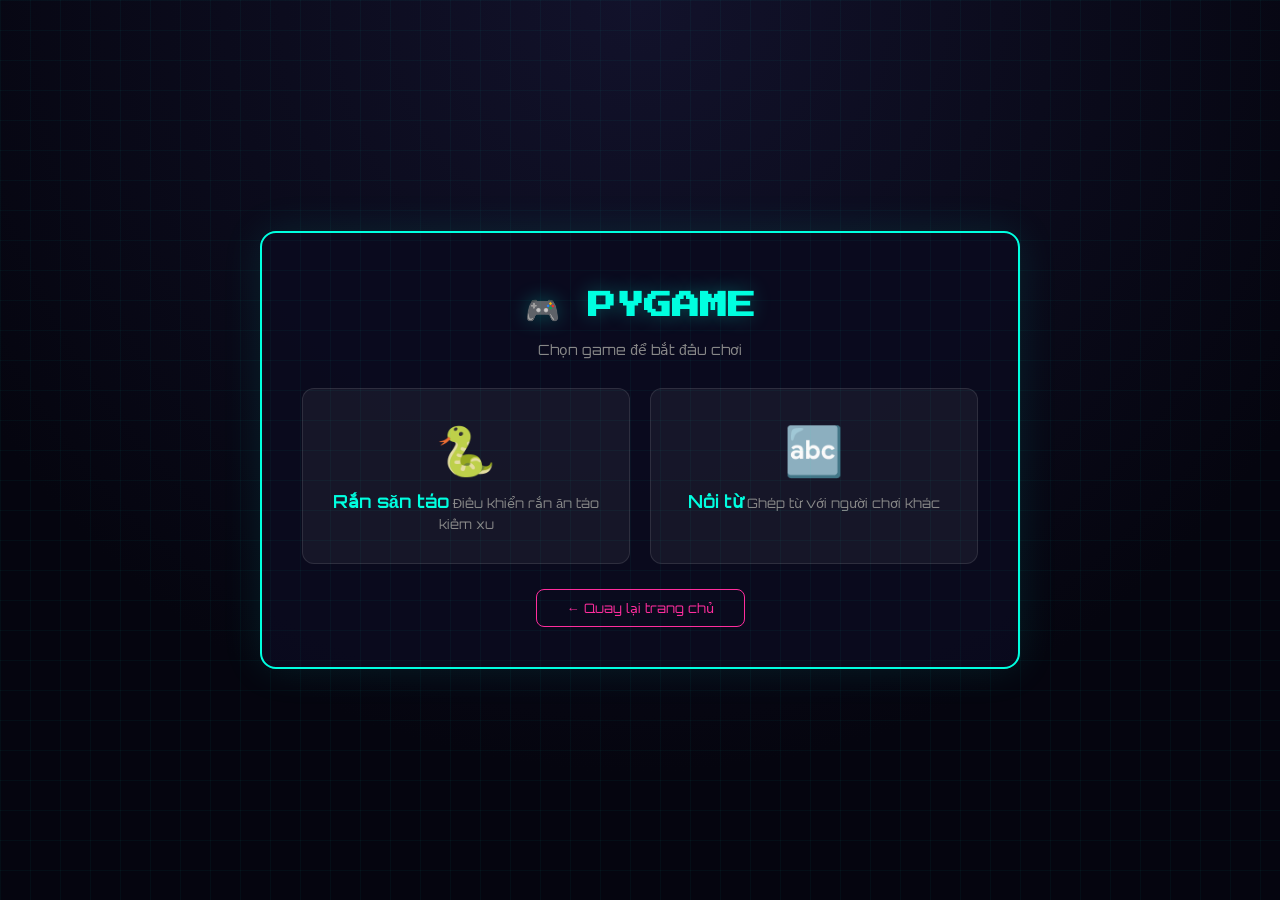
<file: pygame/index.html>
<!DOCTYPE html>
<html lang="vi">
<head>
    <meta charset="UTF-8">
    <meta name="viewport" content="width=device-width, initial-scale=1.0">
    <title>PyGame - Game Online</title>
    <link rel="stylesheet" href="../css/style.css">
    <style>
        body {
            background: radial-gradient(circle at 50% 0%, #12122b 0%, #05050f 70%);
            min-height: 100vh;
            display: flex;
            justify-content: center;
            align-items: center;
            font-family: 'Orbitron', sans-serif;
        }
        .pygame-container {
            max-width: 800px;
            width: 100%;
            padding: 20px;
        }
        .pygame-box {
            background: rgba(11,11,30,0.9);
            border: 2px solid #00ffe0;
            border-radius: 16px;
            padding: 40px;
            text-align: center;
            box-shadow: 0 0 40px rgba(0,255,224,0.1);
        }
        .pygame-title {
            font-family: 'Press Start 2P', cursive;
            font-size: 28px;
            color: #00ffe0;
            text-shadow: 0 0 20px rgba(0,255,224,0.3);
            margin-bottom: 10px;
        }
        .pygame-sub {
            color: #888;
            font-size: 14px;
            margin-bottom: 30px;
        }
        .game-grid {
            display: grid;
            grid-template-columns: 1fr 1fr;
            gap: 20px;
        }
        .game-card {
            background: rgba(255,255,255,0.05);
            border: 1px solid rgba(255,255,255,0.1);
            border-radius: 12px;
            padding: 30px 20px;
            cursor: pointer;
            transition: all 0.3s ease;
            text-decoration: none;
            color: #fff;
        }
        .game-card:hover {
            border-color: #00ffe0;
            transform: translateY(-5px);
            box-shadow: 0 10px 30px rgba(0,255,224,0.1);
        }
        .game-card .icon { font-size: 48px; display: block; margin-bottom: 10px; }
        .game-card .name { font-size: 18px; font-weight: 600; color: #00ffe0; }
        .game-card .desc { font-size: 13px; color: #888; margin-top: 5px; }
        .back-btn {
            display: inline-block;
            margin-top: 25px;
            padding: 10px 30px;
            background: transparent;
            border: 1px solid #ff2d9d;
            color: #ff2d9d;
            border-radius: 8px;
            text-decoration: none;
            transition: all 0.3s;
            font-family: 'Orbitron', sans-serif;
            font-size: 13px;
        }
        .back-btn:hover {
            background: #ff2d9d;
            color: #fff;
        }
        @media (max-width: 600px) {
            .game-grid { grid-template-columns: 1fr; }
            .pygame-box { padding: 20px; }
            .pygame-title { font-size: 20px; }
        }
    </style>
</head>
<body>
    <div class="pygame-container">
        <div class="pygame-box">
            <h1 class="pygame-title">🎮 PYGAME</h1>
            <p class="pygame-sub">Chọn game để bắt đầu chơi</p>
            
            <div class="game-grid">
                <a href="snake.html" class="game-card">
                    <span class="icon">🐍</span>
                    <span class="name">Rắn săn táo</span>
                    <span class="desc">Điều khiển rắn ăn táo kiếm xu</span>
                </a>
                <a href="wordchain.html" class="game-card">
                    <span class="icon">🔤</span>
                    <span class="name">Nối từ</span>
                    <span class="desc">Ghép từ với người chơi khác</span>
                </a>
            </div>
            
            <a href="../" class="back-btn">← Quay lại trang chủ</a>
        </div>
    </div>
</body>
</html>
</file>
<file: css/style.css>
@import url('https://fonts.googleapis.com/css2?family=Press+Start+2P&family=Orbitron:wght@400;600;800&display=swap');

:root {
  --neon-cyan: #00ffe0;
  --neon-pink: #ff2d9d;
  --neon-purple: #b537f2;
  --neon-yellow: #f9f871;
  --bg-dark: #05050f;
  --bg-panel: #0b0b1e;
}

* { box-sizing: border-box; }

body {
  margin: 0;
  min-height: 100vh;
  background: radial-gradient(circle at 50% 0%, #12122b 0%, #05050f 70%);
  font-family: 'Orbitron', sans-serif;
  color: #e6e6ff;
  background-attachment: fixed;
}

body::before {
  content: "";
  position: fixed; inset: 0;
  background-image:
    linear-gradient(rgba(0,255,224,0.04) 1px, transparent 1px),
    linear-gradient(90deg, rgba(0,255,224,0.04) 1px, transparent 1px);
  background-size: 30px 30px;
  pointer-events: none;
  z-index: 0;
}

#app { position: relative; z-index: 1; }

.neon-box {
  background: rgba(11,11,30,0.9);
  border: 2px solid var(--neon-cyan);
  border-radius: 10px;
  box-shadow: 0 0 10px var(--neon-cyan), 0 0 30px rgba(0,255,224,0.25), inset 0 0 15px rgba(0,255,224,0.08);
  padding: 24px;
}

.neon-title {
  font-family: 'Press Start 2P', cursive;
  font-size: 16px;
  text-align: center;
  color: var(--neon-cyan);
  text-shadow: 0 0 8px var(--neon-cyan), 0 0 16px var(--neon-pink);
  margin-bottom: 20px;
  line-height: 1.6;
}

.neon-title-sm {
  color: var(--neon-pink);
  text-shadow: 0 0 6px var(--neon-pink);
  border-bottom: 1px solid rgba(255,45,157,0.4);
  padding-bottom: 6px;
  margin-top: 24px;
}

.glow-text { color: var(--neon-yellow); text-shadow: 0 0 8px var(--neon-yellow); }

.login-wrap { min-height: 100vh; display: flex; align-items: center; justify-content: center; padding: 16px; }
.login-box { width: 100%; max-width: 380px; }

.form-row { margin-bottom: 14px; display: flex; flex-direction: column; gap: 6px; }
.form-row label { font-size: 13px; color: var(--neon-purple); }

.neon-input {
  background: #101026;
  border: 1px solid var(--neon-cyan);
  border-radius: 6px;
  color: #fff;
  padding: 10px 12px;
  font-family: 'Orbitron', sans-serif;
  outline: none;
  transition: box-shadow 0.2s;
}
.neon-input:focus { box-shadow: 0 0 8px var(--neon-cyan); }
.neon-input.small { width: 70px; }

.time-inputs { display: flex; gap: 8px; flex-wrap: wrap; }

.btn-row { display: flex; gap: 10px; margin-top: 10px; }

.neon-btn {
  flex: 1;
  background: linear-gradient(135deg, rgba(0,255,224,0.15), rgba(255,45,157,0.15));
  border: 1px solid var(--neon-cyan);
  color: var(--neon-cyan);
  padding: 10px 16px;
  border-radius: 6px;
  cursor: pointer;
  font-family: 'Orbitron', sans-serif;
  font-weight: 600;
  letter-spacing: 0.5px;
  transition: all 0.2s;
}
.neon-btn:hover { background: var(--neon-cyan); color: #05050f; box-shadow: 0 0 12px var(--neon-cyan); }
.neon-btn.ghost { color: var(--neon-pink); border-color: var(--neon-pink); }
.neon-btn.ghost:hover { background: var(--neon-pink); color: #05050f; box-shadow: 0 0 12px var(--neon-pink); }
.neon-btn.danger { color: #ff4444; border-color: #ff4444; }
.neon-btn.danger:hover { background: #ff4444; color: #05050f; }
.neon-btn.small { padding: 4px 10px; font-size: 12px; flex: none; }

.result-box { margin-top: 10px; font-size: 14px; color: #b6f7ff; min-height: 4px; }

/* Dashboard */
.dash-wrap { max-width: 1000px; margin: 0 auto; padding: 16px; }
.dash-header {
  display: flex; align-items: center; justify-content: space-between; flex-wrap: wrap; gap: 10px;
  border-bottom: 2px solid var(--neon-purple);
  padding-bottom: 10px; margin-bottom: 20px;
}
.dash-role { color: var(--neon-yellow); text-shadow: 0 0 6px var(--neon-yellow); }
.dash-role em { color: var(--neon-pink); font-style: normal; }

.big-tabs, .sub-tabs { display: flex; gap: 8px; flex-wrap: wrap; }
.big-tab-btn, .sub-tab-btn {
  background: transparent;
  border: 1px solid var(--neon-purple);
  color: var(--neon-purple);
  padding: 8px 16px;
  border-radius: 6px;
  cursor: pointer;
  font-family: 'Orbitron', sans-serif;
  font-size: 13px;
  transition: all 0.2s;
}
.big-tab-btn.active, .sub-tab-btn.active, .big-tab-btn:hover, .sub-tab-btn:hover {
  background: var(--neon-purple);
  color: #05050f;
  box-shadow: 0 0 10px var(--neon-purple);
}
.sub-tabs { margin-bottom: 16px; }
.sub-content { background: rgba(11,11,30,0.7); border: 1px solid rgba(0,255,224,0.3); border-radius: 8px; padding: 16px; }

.dash-content { min-height: 300px; }

/* Home */
.home-hud { display: flex; align-items: center; gap: 20px; flex-wrap: wrap; margin-bottom: 20px; font-size: 15px; }
.onyx-plus { cursor: pointer; color: var(--neon-yellow); border: 1px solid var(--neon-yellow); border-radius: 50%; width: 22px; height: 22px; display: inline-flex; align-items: center; justify-content: center; }
.onyx-plus:hover { box-shadow: 0 0 8px var(--neon-yellow); }

.game-list { display: flex; gap: 16px; flex-wrap: wrap; }
.snake-launch-box {
  width: 120px; height: 120px; border: 2px solid var(--neon-cyan); border-radius: 10px;
  display: flex; flex-direction: column; align-items: center; justify-content: center; gap: 8px;
  cursor: pointer; background: rgba(0,255,224,0.05); box-shadow: 0 0 10px rgba(0,255,224,0.3);
}
.snake-launch-box:hover { box-shadow: 0 0 20px var(--neon-cyan); transform: translateY(-2px); }
.snake-icon { font-size: 30px; }
.snake-label { color: var(--neon-cyan); font-size: 13px; letter-spacing: 1px; }

/* Tables */
.neon-table { width: 100%; border-collapse: collapse; margin-bottom: 20px; font-size: 14px; }
.neon-table th, .neon-table td { border: 1px solid rgba(0,255,224,0.3); padding: 8px 10px; text-align: left; }
.neon-table th { color: var(--neon-cyan); background: rgba(0,255,224,0.06); }
.neon-table .online { color: #5dff8f; }
.neon-table .offline { color: #888; }

/* Modal */
.modal-overlay {
  position: fixed; inset: 0; background: rgba(0,0,0,0.75); display: flex; align-items: center; justify-content: center;
  z-index: 999; padding: 16px;
}
.modal-box { position: relative; max-width: 500px; width: 100%; max-height: 90vh; overflow-y: auto; }
.modal-close { position: absolute; top: 10px; right: 14px; cursor: pointer; color: var(--neon-pink); font-size: 18px; }

/* Snake */
.snake-modal { max-width: 500px; text-align: center; }
.snake-hud { margin-bottom: 10px; color: var(--neon-yellow); }
#snakeCanvas { background: #050510; border: 2px solid var(--neon-cyan); border-radius: 6px; max-width: 100%; }
.snake-hint { font-size: 12px; color: #999; margin-top: 8px; }
.snake-over { margin-top: 14px; color: var(--neon-pink); }
.snake-over p { margin: 4px 0; }

/* Giftcode grid */
.gc-grid { display: grid; grid-template-columns: 1fr 1fr; gap: 24px; }
@media (max-width: 700px) { .gc-grid { grid-template-columns: 1fr; } }
.dim-text { color: #888; font-size: 13px; }
.rate-list { list-style: none; padding: 0; font-size: 13px; color: #b6f7ff; }
.rate-list li { padding: 3px 0; }

/* Log */
.log-box { max-height: 300px; overflow-y: auto; border: 1px solid rgba(0,255,224,0.3); border-radius: 6px; padding: 10px; }
.log-line { padding: 4px 0; border-bottom: 1px dashed rgba(255,255,255,0.08); font-size: 13px; }

.neon-hr { border: none; border-top: 1px solid rgba(255,45,157,0.3); margin: 24px 0; }

.toast {
  position: fixed; bottom: 20px; left: 50%; transform: translate(-50%, 20px);
  background: var(--bg-panel); border: 1px solid var(--neon-pink); color: var(--neon-pink);
  padding: 10px 20px; border-radius: 6px; opacity: 0; transition: all 0.3s; z-index: 1200; pointer-events: none;
}
.toast.show { opacity: 1; transform: translate(-50%, 0); }

.loading { text-align: center; padding: 30px; color: var(--neon-cyan); }

/* Tab Game */
#gameTabs {
  display: flex;
  gap: 8px;
  margin-bottom: 0;
}

#gameTabs .sub-tab-btn {
  background: transparent;
  border: 1px solid var(--neon-purple);
  color: var(--neon-purple);
  padding: 8px 16px;
  border-radius: 6px;
  cursor: pointer;
  font-family: 'Orbitron', sans-serif;
  font-size: 13px;
  transition: all 0.2s;
}

#gameTabs .sub-tab-btn.active,
#gameTabs .sub-tab-btn:hover {
  background: var(--neon-purple);
  color: #05050f;
  box-shadow: 0 0 10px var(--neon-purple);
}

#gameContent {
  background: rgba(11,11,30,0.7);
  border: 1px solid rgba(0,255,224,0.3);
  border-radius: 8px;
  padding: 16px;
  min-height: 200px;
}

/* Snake touch controls */
.snake-touch-controls {
  display: grid;
  grid-template-columns: repeat(3, 60px);
  gap: 5px;
  justify-content: center;
  margin: 10px auto;
}

.snake-touch-btn {
  background: rgba(0,255,224,0.2);
  border: 2px solid #00ffe0;
  border-radius: 8px;
  color: #00ffe0;
  font-size: 24px;
  padding: 8px;
  cursor: pointer;
  touch-action: manipulation;
  user-select: none;
}

.snake-touch-btn:active {
  background: rgba(0,255,224,0.5);
  transform: scale(0.95);
}

/* Responsive */
@media (max-width: 600px) {
  .neon-title { font-size: 12px; }
  .dash-header { flex-direction: column; align-items: flex-start; }
  .big-tabs, .sub-tabs { width: 100%; }
  .big-tab-btn, .sub-tab-btn { flex: 1; text-align: center; font-size: 11px; padding: 6px 10px; }
  .neon-table { font-size: 12px; }
  .neon-table th, .neon-table td { padding: 4px 6px; }
  .home-hud { font-size: 13px; gap: 10px; }
  .snake-launch-box { width: 100px; height: 100px; }
  .modal-box { max-width: 95%; padding: 16px; }
  .gc-grid { grid-template-columns: 1fr; }
  .snake-touch-controls { grid-template-columns: repeat(3, 50px); }
  .snake-touch-btn { font-size: 20px; padding: 6px; }
  #snakeCanvas { width: 100%; height: auto; }
}
</file>
